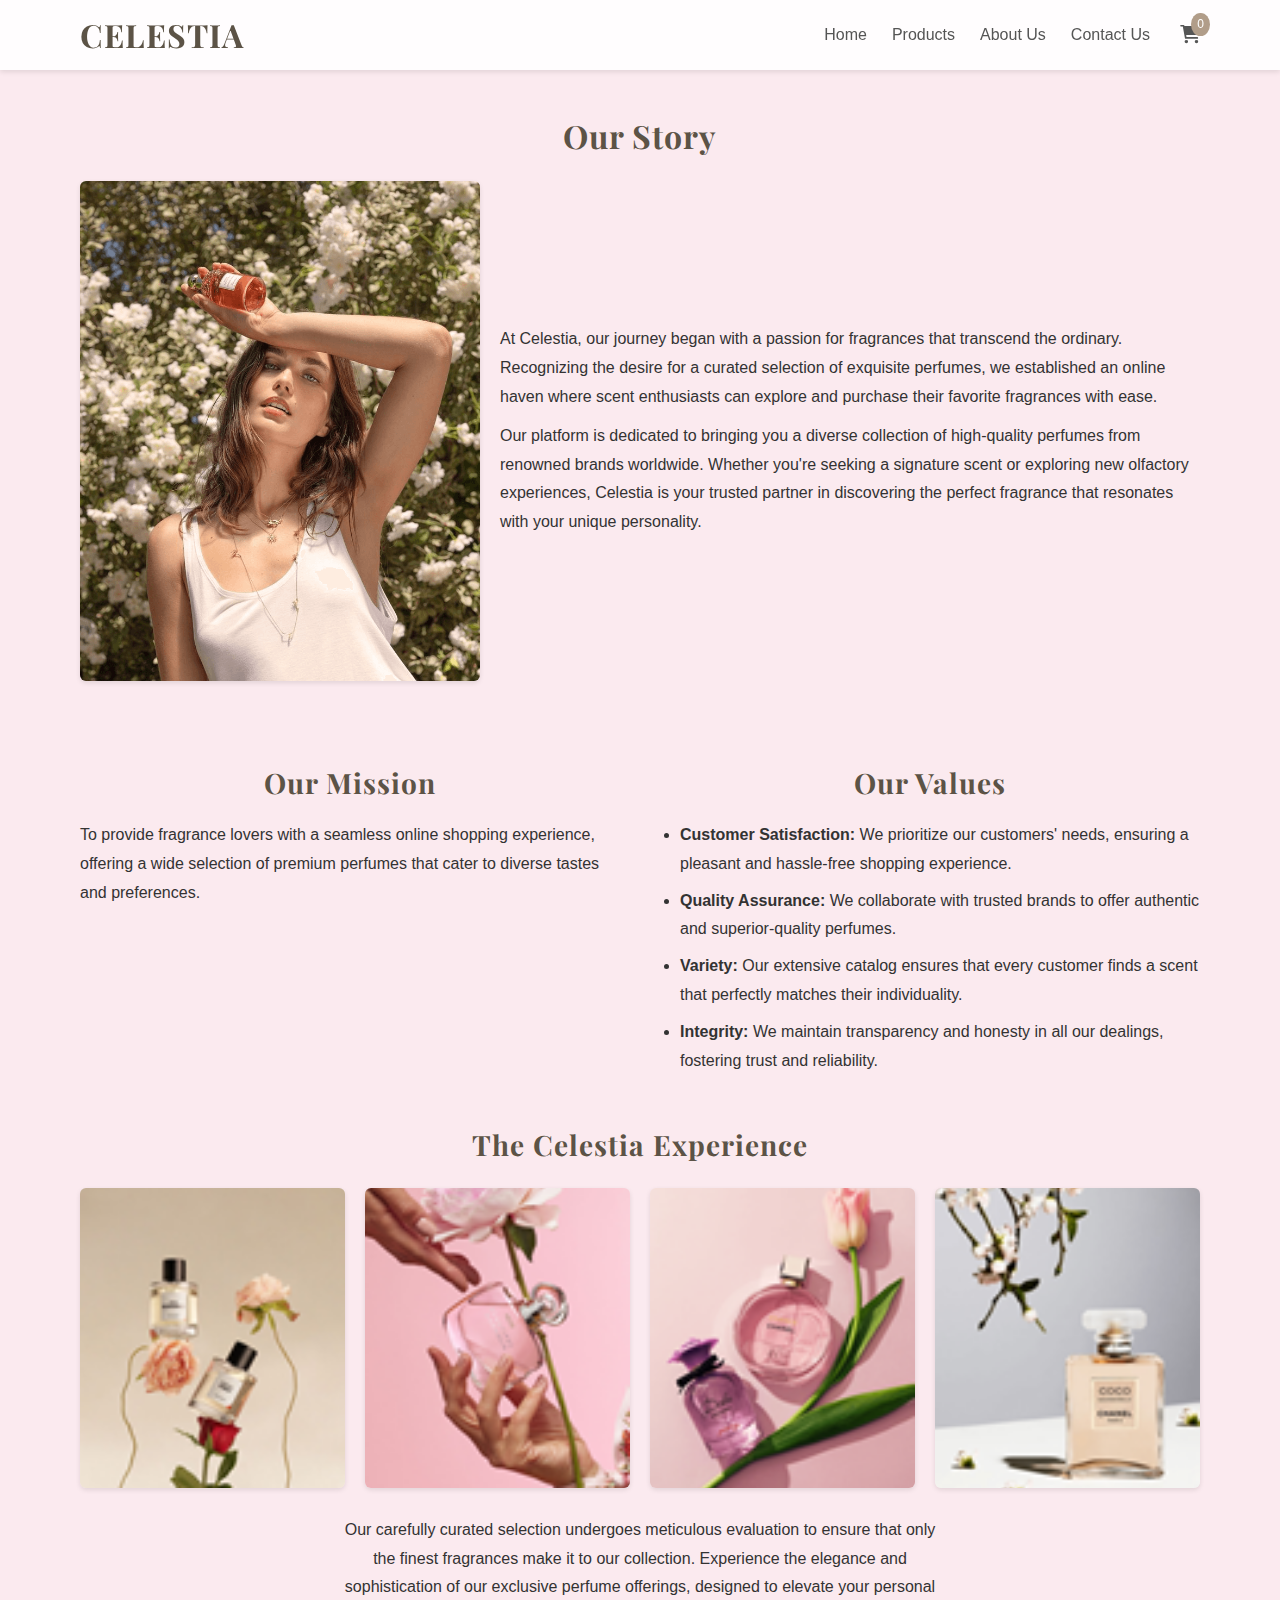
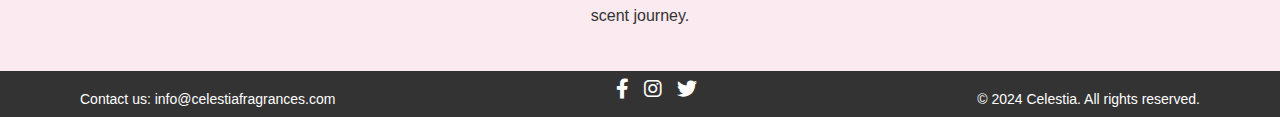
<file: about.html>
<!DOCTYPE html>
<html lang="en">
<head>
  <meta charset="UTF-8">
  <meta name="viewport" content="width=device-width, initial-scale=1.0">
  <title>Celestia - About Us</title>
  
  <link rel="stylesheet" href="CSS/productStyle.css">
  
  <link rel="stylesheet" href="CSS/about.css" />
  
  <link
    rel="stylesheet"
    href="https://cdnjs.cloudflare.com/ajax/libs/font-awesome/6.0.0-beta3/css/all.min.css"
  />
  
  <link href="https://fonts.googleapis.com/css2?family=Great+Vibes&family=Playfair+Display&family=Roboto+Slab&display=swap" rel="stylesheet">
  
  <script src="https://code.jquery.com/jquery-3.6.0.min.js"></script>
  <script src="JS/main.js" defer></script>

  <script src="https://code.jquery.com/jquery-3.6.0.min.js"></script>
  <script src="JS/product.js" defer></script>
</head>
<body>
  <header class="header">
    <div class="container">
      <div class="logo">Celestia</div>
      <nav class="navbar">
        <ul class="nav-links">
          <li><a href="index.html">Home</a></li>
          <li><a href="product.html">Products</a></li>
          <li><a href="about.html" class="active">About Us</a></li>
          <li><a href="connect.html">Contact Us</a></li>
        </ul>
        <div class="cart">
          <a href="cart.html">
            <i class="fas fa-shopping-cart"></i>
            <span id="cart-count">0</span>
          </a>
        </div>
      </nav>
    </div>
  </header>

  <main>
    

    <section id="brand-story" class="brand-story container">
      <h2>Our Story</h2>
      <div class="story-content">
        <img 
          src="IMAGES\about.png" 
          alt="Celestia Perfume Collection" 
        />
        <div class="story-text">
          <p>
            At Celestia, our journey began with a passion for fragrances that transcend the ordinary. Recognizing the desire for a curated selection of exquisite perfumes, we established an online haven where scent enthusiasts can explore and purchase their favorite fragrances with ease.
          </p>
          <p>
            Our platform is dedicated to bringing you a diverse collection of high-quality perfumes from renowned brands worldwide. Whether you're seeking a signature scent or exploring new olfactory experiences, Celestia is your trusted partner in discovering the perfect fragrance that resonates with your unique personality.
          </p>
        </div>
      </div>
    </section>

    <section class="mission-values container">
      <div class="mission">
        <h2>Our Mission</h2>
        <p>
          To provide fragrance lovers with a seamless online shopping experience, offering a wide selection of premium perfumes that cater to diverse tastes and preferences.
        </p>
      </div>
      <div class="values">
        <h2>Our Values</h2>
        <ul>
          <li><strong>Customer Satisfaction:</strong> We prioritize our customers' needs, ensuring a pleasant and hassle-free shopping experience.</li>
          <li><strong>Quality Assurance:</strong> We collaborate with trusted brands to offer authentic and superior-quality perfumes.</li>
          <li><strong>Variety:</strong> Our extensive catalog ensures that every customer finds a scent that perfectly matches their individuality.</li>
          <li><strong>Integrity:</strong> We maintain transparency and honesty in all our dealings, fostering trust and reliability.</li>
        </ul>
      </div>
    </section>

    <section class="gallery container">
      <h2>The Celestia Experience</h2>
      <div class="gallery-grid">
        <div class="gallery-item">
          <img src="IMAGES\about1.png" alt="Luxury Fragrance Collection">
        </div>
        <div class="gallery-item">
          <img src="IMAGES\about2.png" alt="Floral Perfume Range">
        </div>
        <div class="gallery-item">
          <img src="IMAGES\about3.png" alt="Elegant Perfume Bottles">
        </div>
        <div class="gallery-item">
          <img src="IMAGES\about4.png" alt="Assorted Perfume Bottles">
        </div>
      </div>
      <p class="gallery-desc">
        Our carefully curated selection undergoes meticulous evaluation to ensure that only the finest fragrances make it to our collection. Experience the elegance and sophistication of our exclusive perfume offerings, designed to elevate your personal scent journey.
      </p>
    </section>
  </main>

  <footer>
    <div class="container">
      <p>Contact us: info@celestiafragrances.com</p>
      <div class="social-icons">
        <a href="#"><i class="fab fa-facebook-f"></i></a>
        <a href="#"><i class="fab fa-instagram"></i></a>
        <a href="#"><i class="fab fa-twitter"></i></a>
      </div>
      <p>&copy; 2024 Celestia. All rights reserved.</p>
    </div>
  </footer>
</body>
</html>
</file>
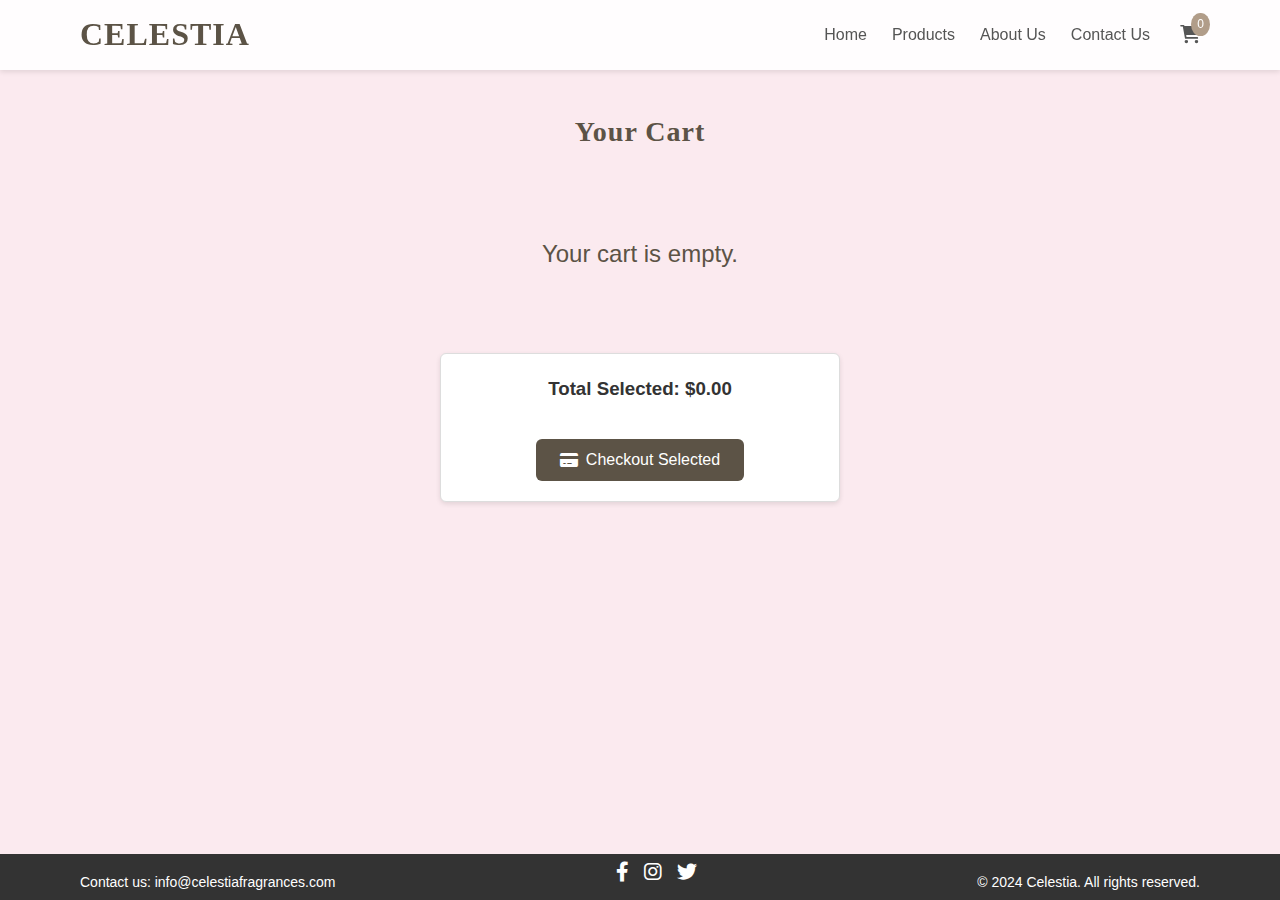
<file: cart.html>
<!DOCTYPE html>
<html lang="en">
<head>
  <meta charset="UTF-8" />
  <meta name="viewport" content="width=device-width, initial-scale=1.0"/>
  <title>Celestia - Cart</title>

  <link rel="stylesheet" href="CSS/cartStyle.css" />

  <link
    rel="stylesheet"
    href="https://cdnjs.cloudflare.com/ajax/libs/font-awesome/6.0.0-beta3/css/all.min.css"
  />

  <script src="https://code.jquery.com/jquery-3.6.0.min.js"></script>

  <script src="JS/cart.js" defer></script>
</head>
<body>
  <header class="header">
    <div class="container">
      <div class="logo">Celestia</div>
      <nav class="navbar">
        <ul class="nav-links">
          <li><a href="index.html">Home</a></li>
          <li><a href="product.html">Products</a></li>
          <li><a href="about.html">About Us</a></li>
          <li><a href="connect.html">Contact Us</a></li>
        </ul>
        <div class="cart">
          <a href="cart.html">
            <i class="fas fa-shopping-cart" id="cart-icon"></i>
            <span id="cart-count">0</span>
          </a>
        </div>
      </nav>
    </div>
  </header>

  <main>
    <div class="container">
      <h2>Your Cart</h2>

      <div class="cart-controls">
        <label class="select-all-label">
          <input type="checkbox" id="select-all" />
          Select All
        </label>
        <button id="remove-all" class="btn remove-all">
          <i class="fas fa-trash-alt" style="margin-right: 8px;"></i>
          Remove All
        </button>
      </div>

      <div id="cart-items" class="cart-grid">
      </div>

      <div class="cart-summary">
        <h3>Total Selected: <span id="selected-total">$0.00</span></h3>
        <button id="checkout-btn" class="btn checkout">
          <i class="fas fa-credit-card" style="margin-right: 8px;"></i> 
          Checkout Selected
        </button>
      </div>
    </div>
  </main>

  <footer>
    <div class="container">
      <p>Contact us: info@celestiafragrances.com</p>
      <div class="social-icons">
        <a href="#"><i class="fab fa-facebook-f"></i></a>
        <a href="#"><i class="fab fa-instagram"></i></a>
        <a href="#"><i class="fab fa-twitter"></i></a>
      </div>
      <p>&copy; 2024 Celestia. All rights reserved.</p>
    </div>
  </footer>
</body>
</html>
</file>
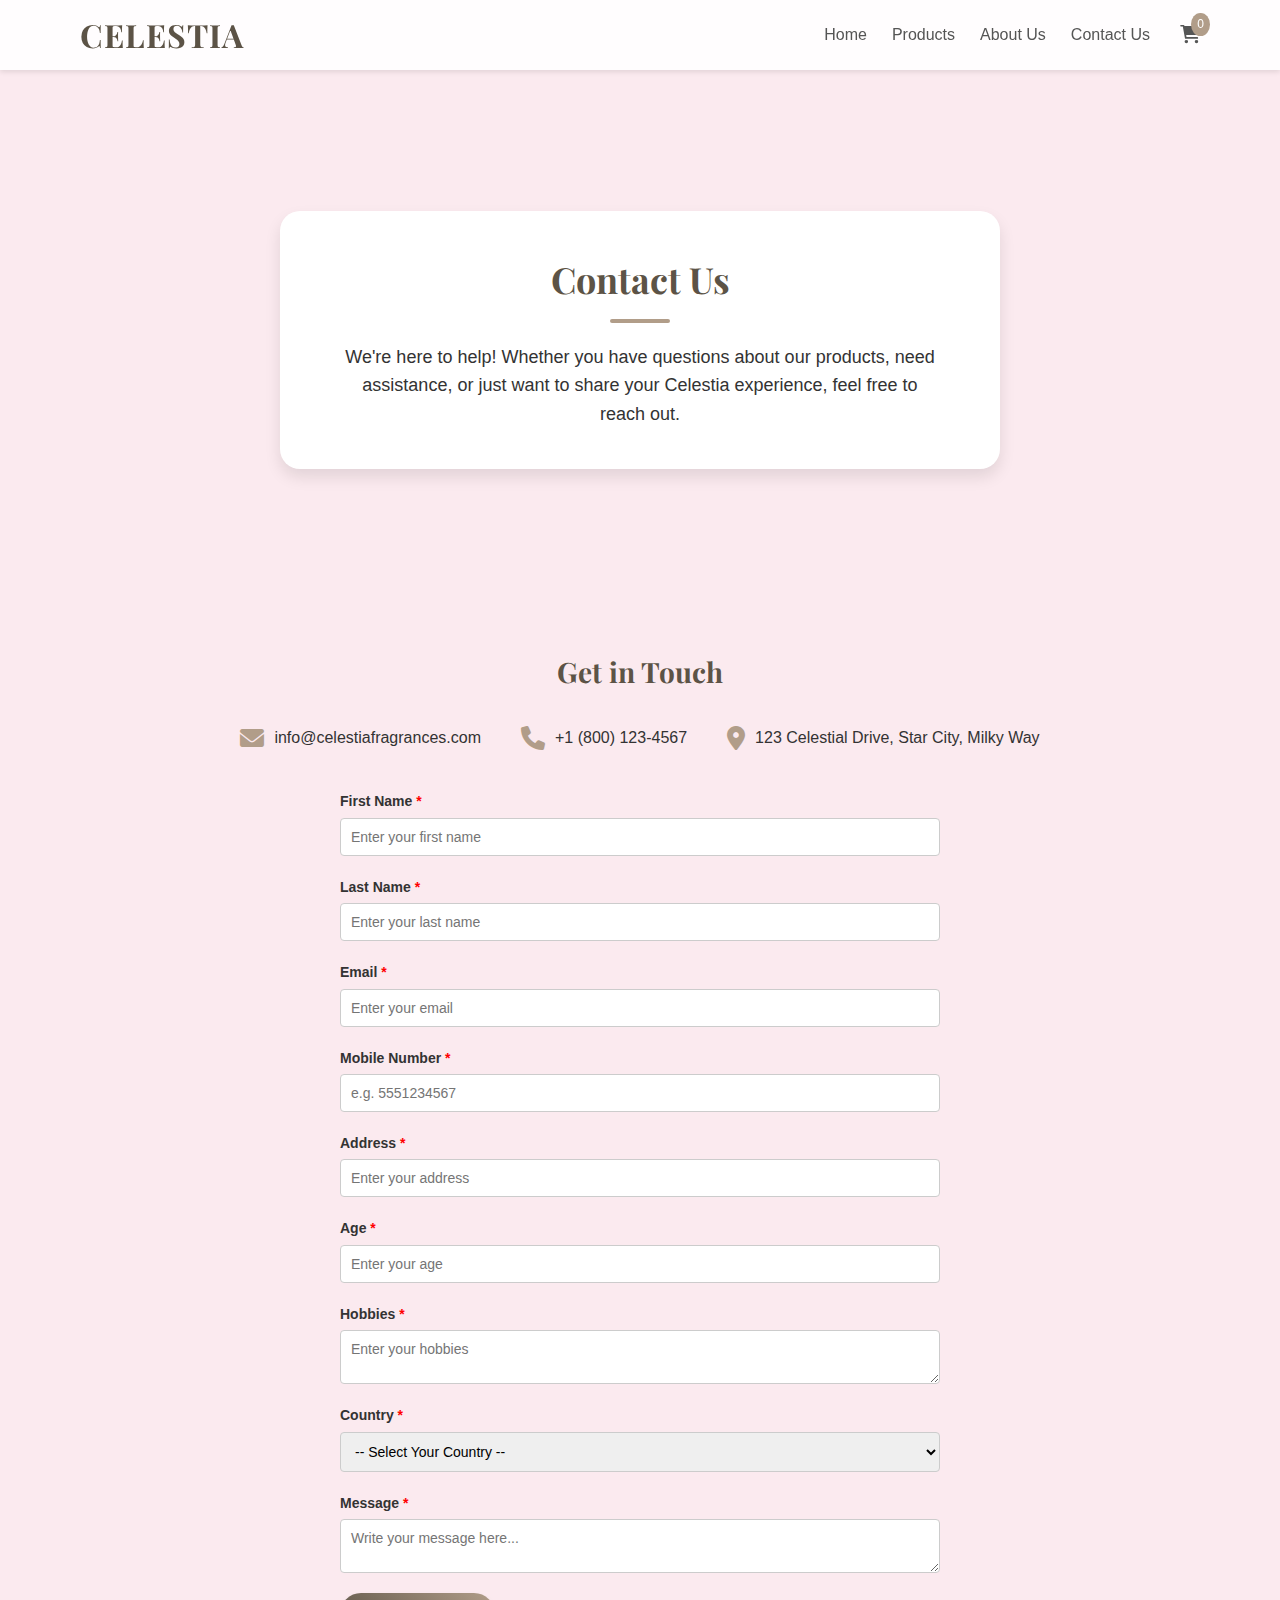
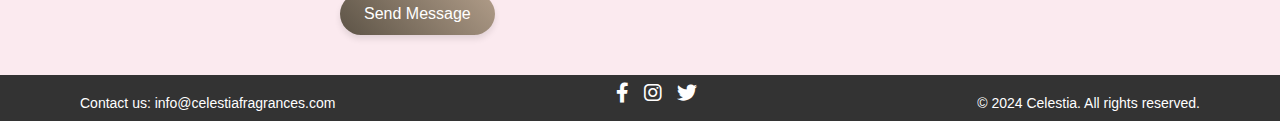
<file: connect.html>
<!DOCTYPE html>
<html lang="en">
<head>
  <meta charset="UTF-8" />
  <meta name="viewport" content="width=device-width, initial-scale=1.0"/>
  <title>Celestia - Contact Us</title>

  <link rel="stylesheet" href="CSS/productStyle.css">
  <link rel="stylesheet" href="CSS/connectStyle.css" />

  <link rel="stylesheet" href="https://cdnjs.cloudflare.com/ajax/libs/font-awesome/6.0.0-beta3/css/all.min.css">

  <link href="https://fonts.googleapis.com/css2?family=Great+Vibes&family=Playfair+Display&family=Roboto+Slab&display=swap" rel="stylesheet">

  <script src="https://code.jquery.com/jquery-3.6.0.min.js"></script>
  <script src="JS/product.js" defer></script>
  
  <script src="JS/contact.js" defer></script>
</head>
<body>

  <header class="header">
    <div class="container">
      <div class="logo">Celestia</div>
      <nav class="navbar">
        <ul class="nav-links">
          <li><a href="index.html">Home</a></li>
          <li><a href="product.html">Products</a></li>
          <li><a href="about.html">About Us</a></li>
          <li><a href="connect.html">Contact Us</a></li>
        </ul>
        <div class="cart">
          <a href="cart.html">
            <i class="fas fa-shopping-cart"></i>
            <span id="cart-count">0</span>
          </a>
        </div>
      </nav>
    </div>
  </header>

<section class="hero">
  <div class="hero-content container">
    <div class="hero-inner">
      <h1>Contact Us</h1>
      <p>We're here to help! Whether you have questions about our products, need assistance, or just want to share your Celestia experience, feel free to reach out.</p>
    </div>
  </div>
</section>


  <section class="contact-section container">
    <h2>Get in Touch</h2>

    <div class="contact-info">
      <div class="info-item">
        <i class="fas fa-envelope"></i>
        <p>info@celestiafragrances.com</p>
      </div>
      <div class="info-item">
        <i class="fas fa-phone"></i>
        <p>+1 (800) 123-4567</p>
      </div>
      <div class="info-item">
        <i class="fas fa-map-marker-alt"></i>
        <p>123 Celestial Drive, Star City, Milky Way</p>
      </div>
    </div>

    <form id="contactForm" class="contact-form" novalidate>
      
      <div class="form-group">
        <label for="firstName">First Name <span>*</span></label>
        <input type="text" id="firstName" name="firstName" placeholder="Enter your first name" required />
        <div class="error" id="firstNameError">Please enter a valid first name (min 2 characters).</div>
      </div>
      
      <div class="form-group">
        <label for="lastName">Last Name <span>*</span></label>
        <input type="text" id="lastName" name="lastName" placeholder="Enter your last name" required />
        <div class="error" id="lastNameError">Please enter a valid last name (min 2 characters).</div>
      </div>

      <div class="form-group">
        <label for="email">Email <span>*</span></label>
        <input type="email" id="email" name="email" placeholder="Enter your email" required />
        <div class="error" id="emailError">Please enter a valid email address.</div>
      </div>

      <div class="form-group">
        <label for="mobile">Mobile Number <span>*</span></label>
        <input type="text" id="mobile" name="mobile" placeholder="e.g. 5551234567" required />
        <div class="error" id="mobileError">Please enter a valid 10-digit mobile number.</div>
      </div>

      <div class="form-group">
        <label for="address">Address <span>*</span></label>
        <input type="text" id="address" name="address" placeholder="Enter your address" required />
        <div class="error" id="addressError">Please enter an address (min 5 characters).</div>
      </div>

      <div class="form-group">
        <label for="age">Age <span>*</span></label>
        <input type="number" id="age" name="age" placeholder="Enter your age" required />
        <div class="error" id="ageError">Please enter a valid age (1-120).</div>
      </div>

      <div class="form-group">
        <label for="hobbies">Hobbies <span>*</span></label>
        <textarea id="hobbies" name="hobbies" placeholder="Enter your hobbies" required></textarea>
        <div class="error" id="hobbiesError">Please enter at least one hobby (min 3 characters).</div>
      </div>

      <div class="form-group">
        <label for="country">Country <span>*</span></label>
        <select id="country" name="country" required>
          <option value="">-- Select Your Country --</option>
          <option value="US">United States</option>
          <option value="UK">United Kingdom</option>
          <option value="CA">Canada</option>
          <option value="AU">Australia</option>
        </select>
        <div class="error" id="countryError">Please select your country.</div>
      </div>

      <div class="form-group">
        <label for="message">Message <span>*</span></label>
        <textarea id="message" name="message" placeholder="Write your message here..." required></textarea>
        <div class="error" id="messageError">Please enter your message (min 10 characters).</div>
      </div>

      <button type="submit" class="btn submit-btn">Send Message</button>
    </form>
  </section>


  <footer>
    <div class="container">
      <p>Contact us: info@celestiafragrances.com</p>
      <div class="social-icons">
        <a href="#"><i class="fab fa-facebook-f"></i></a>
        <a href="#"><i class="fab fa-instagram"></i></a>
        <a href="#"><i class="fab fa-twitter"></i></a>
      </div>
      <p>&copy; 2024 Celestia. All rights reserved.</p>
    </div>
  </footer>

</body>
</html>
</file>
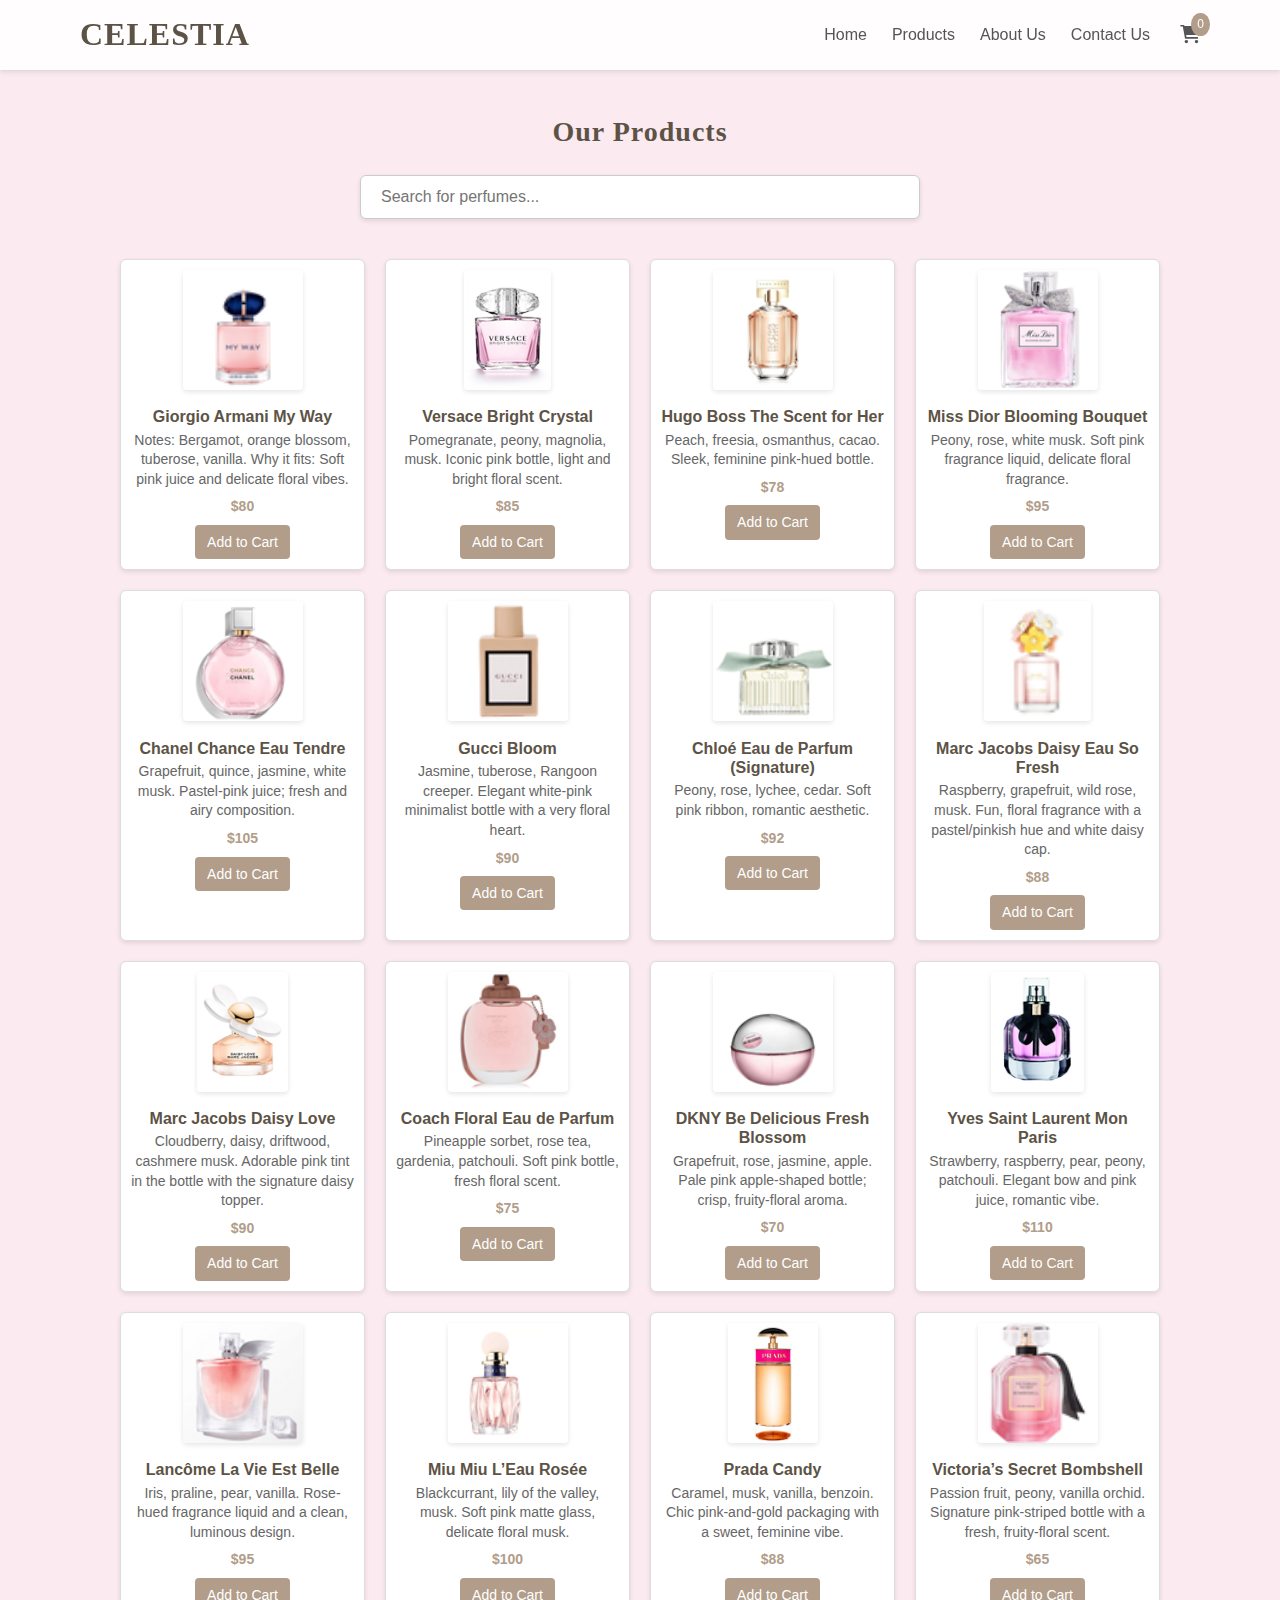
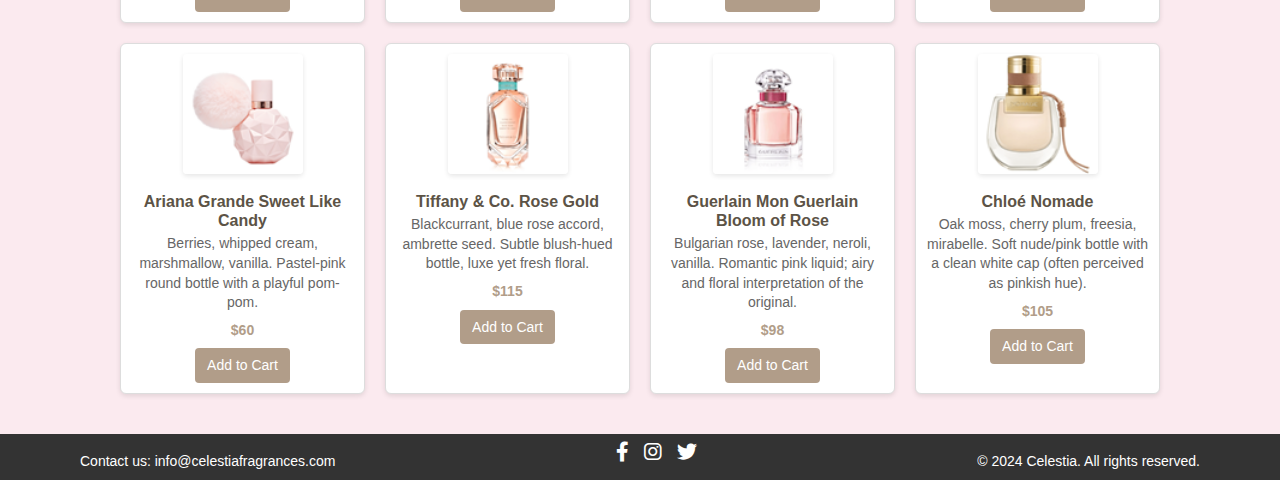
<file: product.html>
<!DOCTYPE html>
<html lang="en">
<head>
    <meta charset="UTF-8">
    <meta name="viewport" content="width=device-width, initial-scale=1.0">
    <title>Perfume Store - Products</title>
    <link rel="stylesheet" href="CSS/productStyle.css">
    <link rel="stylesheet" href="https://cdnjs.cloudflare.com/ajax/libs/font-awesome/6.0.0-beta3/css/all.min.css">

    <script src="https://code.jquery.com/jquery-3.6.0.min.js"></script>
    <script src="JS/product.js" defer></script>
</head>
<body>
   
  <header class="header">
    <div class="container">
      <div class="logo">Celestia</div>
      <nav class="navbar">
        <ul class="nav-links">
          <li><a href="index.html">Home</a></li>
          <li><a href="product.html">Products</a></li>
          <li><a href="about.html">About Us</a></li>
          <li><a href="connect.html">Contact Us</a></li>
        </ul>
        <div class="cart">
          <a href="cart.html">
            <i class="fas fa-shopping-cart"></i>
            <span id="cart-count">0</span>
          </a>
        </div>
      </nav>
    </div>
  </header>
    <main>
        <div class="container">
            <h2>Our Products</h2>
            <div class="search-bar">
                <input type="text" id="search-bar" placeholder="Search for perfumes...">
            </div>

            <div id="products-container" class="products-grid">
            </div>
        </div>
    </main>

  <footer id="contact">
    <div class="container">
      <p>Contact us: info@celestiafragrances.com</p>
      <div class="social-icons">
        <a href="#"><i class="fab fa-facebook-f"></i></a>
        <a href="#"><i class="fab fa-instagram"></i></a>
        <a href="#"><i class="fab fa-twitter"></i></a>
      </div>
      <p>&copy; 2024 Celestia. All rights reserved.</p>
    </div>
  </footer>
</body>
</html>
</file>
<file: CSS/productStyle.css>
:root {
  
  --primary-color: #5C5346;
  --accent-color: #B19D89;
  --background-color: #FBEAEF;
  --text-color: #333333;

  --header-footer-bg: rgba(255, 255, 255, 0.9);
  --footer-bg-color: #333333;
  --footer-text-color: #FFFFFF;

  --shadow-color: rgba(0, 0, 0, 0.1);

  --font-family-base: 'Arial', sans-serif;
  --font-family-logo: 'Playfair Display', serif;

  --header-height: 70px;
  --footer-height: 60px;

  --container-padding: 40px;
  --nav-gap: 30px;

  --breakpoint-md: 768px;
  --breakpoint-sm: 480px;
}

* {
  margin: 0;
  padding: 0;
  box-sizing: border-box;
}

body {
  font-family: var(--font-family-base);
  background-color: var(--background-color);
  color: var(--text-color);
  line-height: 1.6;
  overflow-x: hidden;
  padding-top: var(--header-height); 
}

.container {
  width: 100%;
  max-width: 1200px;
  margin: 0 auto;
  padding: 0 var(--container-padding);
}


   .header {
    position: fixed;
    top: 0;
    width: 100%;
    height: var(--header-height);
    background-color: var(--header-footer-bg);
    padding: 0 20px; 
    z-index: 1000;
    display: flex;
    justify-content: center; 
    align-items: center;
    box-shadow: 0 2px 5px var(--shadow-color);
}

.header .container {
    display: flex;
    justify-content: space-between; 
    align-items: center;
    width: 100%;
}

.logo {
    font-family: var(--font-family-logo);
    font-size: 32px;
    font-weight: bold;
    color: var(--primary-color);
    letter-spacing: 1px;
    text-transform: uppercase;
    margin-right: auto; 
}

.navbar {
    display: flex;
    align-items: center;
    gap: var(--nav-gap);
}

.nav-links {
    list-style: none;
    display: flex;
    gap: 25px;
}

.nav-links li a {
    text-decoration: none;
    font-size: 16px;
    color: #555555;
    font-weight: 500;
    transition: color 0.3s ease, transform 0.3s ease;
}

.nav-links li a:hover {
    color: var(--accent-color);
    transform: scale(1.1);
}

.cart {
    display: flex;
    align-items: center;
    position: relative;
    font-size: 18px;
}

.cart a {
    text-decoration: none;
    color: #555555;
    position: relative;
    transition: color 0.3s ease;
}

.cart a:hover {
    color: var(--accent-color);
}

#cart-count {
    background-color: var(--accent-color);
    color: white;
    border-radius: 50%;
    font-size: 12px;
    padding: 2px 6px;
    position: absolute;
    top: -8px;
    right: -10px;
}


main h2 {
  text-align: center;
  font-family: var(--font-family-logo, serif); 
  font-size: 28px; 
  color: var(--primary-color, #5C5346);
  margin: 40px 0 20px 0; 
  letter-spacing: 1px; 
}

.search-bar {
  width: 100%;
  display: flex;
  justify-content: center;
  margin: 0 auto 30px auto; 
}

.search-bar input {
  width: 50%;                
  max-width: 600px;          
  padding: 12px 20px;
  font-size: 16px;
  color: var(--text-color, #333);
  background-color: #fff;
  border: 1px solid #ccc;    
  border-radius: 6px;
  box-shadow: 0 2px 5px var(--shadow-color, rgba(0,0,0,0.1));
  outline: none;
  transition: border 0.3s ease, box-shadow 0.3s ease;
}

.search-bar input:focus {
  border-color: var(--accent-color, #B19D89);
  box-shadow: 0 2px 8px rgba(0,0,0,0.15);
}



#products-container {
  display: grid;
  grid-template-columns: repeat(auto-fit, minmax(220px, 1fr));
  gap: 20px;
  margin: 40px;
}

#products-container .product-card {
  background-color: #fff;
  border: 1px solid #ddd;
  border-radius: 6px;
  overflow: hidden;
  text-align: center;
  box-shadow: 0 2px 5px var(--shadow-color);
  transition: transform 0.3s ease, box-shadow 0.3s ease;
  padding: 10px;
  min-height: 280px; 
}

#products-container .product-card:hover {
  transform: translateY(-3px);
  box-shadow: 0 4px 10px rgba(0, 0, 0, 0.15);
}

#products-container .product-card img {
  width: 100%;
  height: 150px;
  object-fit: cover;
  border-radius: 4px;
  margin-bottom: 8px;
}

#products-container .product-card h3 {
  font-size: 16px;
  color: var(--primary-color);
  margin-bottom: 4px;
  line-height: 1.2;
}

#products-container .product-card .price {
  font-weight: bold;
  color: var(--accent-color);
  margin-bottom: 8px;
}

#products-container .product-card p {
  font-size: 14px;
  color: #666;
  margin-bottom: 8px;
  line-height: 1.4;
}

#products-container .product-card .add-to-cart {
  display: inline-block;
  padding: 6px 12px;
  background-color: var(--accent-color);
  color: #fff;
  text-decoration: none;
  border-radius: 4px;
  font-size: 14px;
  transition: background-color 0.3s ease, transform 0.3s ease;
}

#products-container .product-card .add-to-cart:hover {
  background-color: #A08872;
  transform: scale(1.03);
}

#products-container .product-card img {
  width: auto;          
  height: 120px;       
  object-fit: contain;  
  margin: 0 auto 10px;  
  border-radius: 4px;   
  box-shadow: 0 2px 5px rgba(0, 0, 0, 0.1);
}



   footer {
    background-color: var(--footer-bg-color);
    color: var(--footer-text-color);
    padding: 2px var(--container-padding);
}

footer .container {
    display: flex;
    justify-content: space-between;
    align-items: center;
    flex-wrap: wrap; 
    width: 100%;
}

footer .contact-info {
    font-size: 14px;
    margin-bottom: 10px;
}

.social-icons {
    display: flex;
    gap: 15px;
    margin-bottom: 10px;
}

.social-icons a {
    color: var(--footer-text-color);
    font-size: 20px;
    transition: color 0.3s ease;
}

.social-icons a:hover {
    color: var(--accent-color);
}

footer p {
    font-size: 14px;
    margin-top: 10px;
}

@keyframes bounce-cart {
  0%   { transform: translateY(0); }
  20%  { transform: translateY(-10px); }
  40%  { transform: translateY(0); }
  60%  { transform: translateY(-5px); }
  80%  { transform: translateY(0); }
  100% { transform: translateY(0); }
}

.bounce-cart {
  animation: bounce-cart 0.6s ease;
}



@media (max-width: 768px) {
  :root {
    --header-height: 60px;
  }
 .logo {
  font-size: 24px; 
}

.header .container {
  flex-direction: row;
  flex-wrap: wrap;
  align-items: center;
  justify-content: space-between;
  padding: 10px 20px;
}

.nav-links li a {
  font-size: 12px;
  white-space: nowrap; 
}

.cart {
  margin-left: auto; 
  font-size: 16px; 
}

  #products-container {
    gap: 15px;
  }
  
  #products-container .product-card {
    min-height: 260px;
  }
   footer .container {
    flex-direction: row;
    justify-content: space-between;
  }
  footer .contact-info,
  .social-icons,
  footer p {
    flex: 1 1 auto;
    text-align: center;
    margin-right: 0;
  }
  .social-icons {
    justify-content: center;
  }
}

@media (max-width: 480px) {
  :root {
    --header-height: 60px;
  }

 .logo {
  font-size: 20px;
}

.header .container {
  flex-direction: row;
  flex-wrap: wrap;
  align-items: center;
  justify-content: space-between;
  padding: 8px 10px; 
  height: auto; 
}

.nav-links li a {
  font-size: 11px;
  white-space: nowrap;
}

.cart {
  margin-left: auto;
  font-size: 14px;
}

  #products-container {
    gap: 10px;
  }

  #products-container .product-card {
    min-height: 240px;
  }

  #products-container .product-card img {
    height: 120px;
  }

  footer .container {
    flex-direction: row;
    align-items:initial;
    height: 100px;
    
  }
  footer p {
    text-align: center;
    margin-top: 10px;
    font-size: 10px;
    margin: 0px;
  }
  footer .contact-info,
  .social-icons,
  footer p {
    flex: 1 1 100%;
    text-align: center;
    font-size: 10px;
    margin: 0px;
  }
  .social-icons {
    justify-content: center;
    size: 10px;
    margin: 0px;
  }
}
</file>
<file: CSS/about.css>
.brand-story {
  margin-bottom: 40px;
}

.brand-story h2 {
  text-align: center;
  font-family: var(--font-family-logo);
  font-size: 32px;
  color: var(--primary-color);
  margin-bottom: 20px;
}

.story-content {
  display: flex;
  flex-wrap: wrap;
  gap: 20px;
}

.story-content img {
  width: 400px;
  height: auto;
  object-fit: cover;
  border-radius: 6px;
  box-shadow: 0 2px 5px var(--shadow-color);
}

.story-text {
  flex: 1;
  display: flex;
  flex-direction: column;
  justify-content: center;
  gap: 10px;
}

.story-text p {
  font-size: 16px;
  line-height: 1.8;
}


.mission-values {
  display: grid;
  grid-template-columns: 1fr 1fr;
  gap: 40px;
  margin-bottom: 40px;
}

.mission-values h2 {
  font-family: var(--font-family-logo);
  font-size: 28px;
  color: var(--primary-color);
  margin-bottom: 15px;
}

.mission p,
.values ul {
  font-size: 16px;
  line-height: 1.8;
}

.values ul {
  list-style: disc;
  margin-left: 20px;
}

.values li {
  margin-bottom: 8px;
}

.gallery {
  margin-bottom: 40px;
  text-align: center;
}

.gallery h2 {
  font-family: var(--font-family-logo);
  font-size: 28px;
  color: var(--primary-color);
  margin-bottom: 20px;
}

.gallery-grid {
  display: grid;
  grid-template-columns: repeat(auto-fit, minmax(220px, 1fr));
  gap: 20px;
  margin-bottom: 20px;
}

.gallery-item img {
  width: 100%;
  height: 300px; 
  object-fit: cover;
  border-radius: 6px;
  box-shadow: 0 2px 5px var(--shadow-color);
  transition: transform 0.3s ease; 
}

.gallery-item img:hover {
  transform: scale(1.05); 
}

.gallery-desc {
  font-size: 16px;
  max-width: 600px;
  margin: 0 auto;
  line-height: 1.8;
}

@media (max-width: 992px) {
  .story-content {
    flex-direction: column;
    align-items: center;
  }
  .story-content img {
    width: 100%;
    max-width: 500px;
  }

  .mission-values {
    grid-template-columns: 1fr; 
  }
  .values ul {
    margin-left: 30px;
  }

  
  .gallery-grid {
    grid-template-columns: 1fr 1fr;
  }

  .gallery-grid .gallery-item img {
    height: 100px; 
  }
  
  
}

@media (max-width: 768px) {
  .gallery-grid .gallery-item img {
    height: 200px; 
  }
}

@media (max-width: 480px) {
  .gallery-grid .gallery-item img {
    height: 150px; 
  }

  footer .container {
    flex-direction: column;
    align-items: center;
    height: auto;
  }
  
  footer p {
    text-align: center;
    margin-top: 10px;
    font-size: 10px;
    margin: 0px;
  }

  footer .contact-info,
  .social-icons,
  footer p {
    flex: 1 1 100%;
    text-align: center;
    font-size: 10px;
    margin: 0px;
  }

  .social-icons {
    justify-content: center;
    gap: 10px;
    margin: 10px 0;
  }
}
</file>
<file: CSS/cartStyle.css>
:root {
  --primary-color: #5C5346;
  --accent-color: #B19D89;
  --background-color: #FBEAEF;
  --text-color: #333333;

  --header-footer-bg: rgba(255, 255, 255, 0.9);
  --footer-bg-color: #333333;
  --footer-text-color: #FFFFFF;

  --shadow-color: rgba(0, 0, 0, 0.1);

  --font-family-base: 'Arial', sans-serif;
  --font-family-logo: 'Playfair Display', serif;

  --header-height: 70px;
  --footer-height: 60px;

  --container-padding: 40px;
  --nav-gap: 30px;

  --breakpoint-md: 768px;
  --breakpoint-sm: 480px;
}

* {
  margin: 0;
  padding: 0;
  box-sizing: border-box;
}

body {
  font-family: var(--font-family-base);
  background-color: var(--background-color);
  color: var(--text-color);
  line-height: 1.6;
  overflow-x: hidden;

 
  display: flex;
  flex-direction: column;
  min-height: 100vh;

  padding-top: var(--header-height); 
}

.container {
  width: 100%;
  max-width: 1200px;
  margin: 0 auto;
  padding: 0 var(--container-padding);
}

.header {
  position: fixed;
  top: 0;
  width: 100%;
  height: var(--header-height);
  background-color: var(--header-footer-bg);
  padding: 0 20px;
  z-index: 1000;
  display: flex;
  justify-content: center;
  align-items: center;
  box-shadow: 0 2px 5px var(--shadow-color);
}

.header .container {
  display: flex;
  justify-content: space-between;
  align-items: center;
  width: 100%;
}

.logo {
  font-family: var(--font-family-logo);
  font-size: 32px;
  font-weight: bold;
  color: var(--primary-color);
  letter-spacing: 1px;
  text-transform: uppercase;
  margin-right: auto;
}

.navbar {
  display: flex;
  align-items: center;
  gap: var(--nav-gap);
}

.nav-links {
  list-style: none;
  display: flex;
  gap: 25px;
}

.nav-links li a {
  text-decoration: none;
  font-size: 16px;
  color: #555555;
  font-weight: 500;
  transition: color 0.3s ease, transform 0.3s ease;
}

.nav-links li a:hover {
  color: var(--accent-color);
  transform: scale(1.1);
}

.cart {
  display: flex;
  align-items: center;
  position: relative;
  font-size: 18px;
}

.cart a {
  text-decoration: none;
  color: #555555;
  position: relative;
  transition: color 0.3s ease;
}

.cart a:hover {
  color: var(--accent-color);
}

#cart-count {
  background-color: var(--accent-color);
  color: #fff;
  border-radius: 50%;
  font-size: 12px;
  padding: 2px 6px;
  position: absolute;
  top: -8px;
  right: -10px;
}

main {
  flex: 1; 
}

main h2 {
  text-align: center;
  font-family: var(--font-family-logo);
  font-size: 28px;
  color: var(--primary-color);
  margin: 40px 0 20px;
  letter-spacing: 1px;
}

.cart-controls {
  display: none; 
  justify-content: space-between;
  align-items: center;
  margin-bottom: 20px;
  padding: 10px 0;
  border-bottom: 1px solid #ddd;
}

.cart-controls.show {
  display: flex; 
}

.select-all-label {
  font-size: 14px;
  cursor: pointer;
  display: flex;
  align-items: center;
  gap: 5px;
}

.select-all-label input[type='checkbox'] {
  transform: scale(1.2);
  cursor: pointer;
}

.remove-all {
  background-color: var(--accent-color);
  color: #fff;
  border: none;
  border-radius: 6px;
  font-size: 14px;
  padding: 8px 12px;
  cursor: pointer;
  transition: background-color 0.3s ease, transform 0.3s ease;
  display: flex;
  align-items: center;
}

.remove-all:hover {
  background-color: #A08872;
  transform: translateY(-2px);
}

.cart-grid {
  display: flex;
  flex-direction: column;
  gap: 15px;
  margin: 40px 0;
}

#cart-items .cart-item {
  background-color: #fff;
  border: 1px solid #ddd;
  border-radius: 6px;
  box-shadow: 0 2px 5px var(--shadow-color);
  transition: transform 0.3s ease, box-shadow 0.3s ease;
  padding: 10px;
  display: flex;
  align-items: center;
  gap: 15px;
}

#cart-items .cart-item:hover {
  transform: translateY(-3px);
  box-shadow: 0 4px 10px rgba(0, 0, 0, 0.15);
}

.select-to-buy {
  transform: scale(1.2);
  cursor: pointer;
}

#cart-items .cart-item img {
  width: 80px;
  height: 80px;
  object-fit: cover;
  border-radius: 4px;
  box-shadow: 0 2px 5px rgba(0, 0, 0, 0.1);
}

.cart-item-info {
  display: flex;
  flex-direction: column;
  flex: 1;
}

.cart-item-info h3 {
  font-size: 16px;
  color: var(--primary-color);
  margin-bottom: 4px;
}

.cart-item-info .price {
  font-weight: bold;
  color: var(--accent-color);
  margin-bottom: 8px;
}

.quantity-container {
  display: flex;
  align-items: center;
  gap: 6px;
  margin-bottom: 6px;
}

.quantity-container label {
  font-size: 14px;
}

.quantity-selector {
  width: 60px;
  padding: 4px;
  border: 1px solid #ccc;
  border-radius: 4px;
  font-size: 14px;
  cursor: pointer;
  outline: none;
  transition: border-color 0.3s ease;
}

.quantity-selector:hover,
.quantity-selector:focus {
  border-color: var(--accent-color);
}

.item-total-price {
  font-weight: bold;
  color: var(--primary-color);
  margin: 6px 0;
}

#cart-items .cart-item .remove {
  background-color: var(--accent-color);
  color: #fff;
  border: none;
  border-radius: 4px;
  font-size: 14px;
  padding: 8px 14px;
  cursor: pointer;
  margin-left: auto; 
  transition: background-color 0.3s ease, transform 0.3s ease;
  display: flex;
  align-items: center;
}

#cart-items .cart-item .remove:hover {
  background-color: #A08872;
  transform: scale(1.05);
}


.cart-summary {
  background-color: #fff;
  border: 1px solid #ddd;
  border-radius: 6px;
  padding: 20px;
  margin: 20px auto;
  text-align: center;
  max-width: 400px;
  box-shadow: 0 2px 5px var(--shadow-color);
}

.cart-summary h3 {
  margin-bottom: 15px;
}

.cart-summary .btn.checkout {
  display: inline-flex;
  align-items: center;
  justify-content: center;
  padding: 12px 24px;
  background-color: var(--primary-color);
  color: #fff;
  text-decoration: none;
  border-radius: 6px;
  font-size: 16px;
  cursor: pointer;
  transition: background-color 0.3s ease, transform 0.3s ease;
  border: none;
  margin-top: 20px;
}

.cart-summary .btn.checkout:hover {
  background-color: var(--accent-color);
  transform: translateY(-2px);
}

footer {
  background-color: var(--footer-bg-color);
  color: var(--footer-text-color);
  padding: 2px var(--container-padding);
  margin-top: auto; 
}

footer .container {
  display: flex;
  justify-content: space-between;
  align-items: center;
  flex-wrap: wrap;
  width: 100%;
}

footer .contact-info {
  font-size: 14px;
  margin-bottom: 10px;
}

.social-icons {
  display: flex;
  gap: 15px;
  margin-bottom: 10px;
}

.social-icons a {
  color: var(--footer-text-color);
  font-size: 20px;
  transition: color 0.3s ease;
}

.social-icons a:hover {
  color: var(--accent-color);
}

footer p {
  font-size: 14px;
  margin-top: 10px;
}

@keyframes bounce-cart {
  0%   { transform: translateY(0); }
  20%  { transform: translateY(-10px); }
  40%  { transform: translateY(0); }
  60%  { transform: translateY(-5px); }
  80%  { transform: translateY(0); }
  100% { transform: translateY(0); }
}

.bounce-cart {
  animation: bounce-cart 0.6s ease;
}

@media (max-width: 768px) {
  :root {
    --header-height: 60px;
  }
 .logo {
  font-size: 24px; 
}

.header .container {
  flex-direction: row;
  flex-wrap: wrap;
  align-items: center;
  justify-content: space-between;
  padding: 10px 20px;
}

.nav-links li a {
  font-size: 12px;
  white-space: nowrap;
}

.cart {
  margin-left: auto; 
  font-size: 16px; 
}

  

  .cart-grid {
    gap: 15px;
    margin: 20px 0;
  }

  .cart-summary {
    max-width: 100%;
  }

  .cart-controls {
    flex-direction: column;
    align-items: flex-start;
    gap: 10px;
  }

  .remove-all {
    width: 100%;
    justify-content: center;
  }
}

@media (max-width: 480px) {
  :root {
    --header-height: 60px;
  }

  .logo {
    font-size: 20px;
  }

  .header .container {
    flex-direction: row;
    flex-wrap: wrap;
    align-items: center;
    justify-content: space-between;
    padding: 8px 10px;
    height: auto;
  }

  .nav-links li a {
    font-size: 11px;
    white-space: nowrap;
  }

  .cart {
    margin-left: auto;
    font-size: 14px;
  }

  .cart-grid {
    gap: 10px;
    margin: 20px 0;
  }

  footer .container {
    flex-direction: column;
    align-items: center;
    height: auto;
  }
  
  footer p {
    text-align: center;
    margin-top: 10px;
    font-size: 10px;
    margin: 0px;
  }

  footer .contact-info,
  .social-icons,
  footer p {
    flex: 1 1 100%;
    text-align: center;
    font-size: 10px;
    margin: 0px;
  }

  .social-icons {
    justify-content: center;
    gap: 10px;
    margin: 10px 0;
  }
}


#cart-items.empty-cart-message p {
  font-size: 24px; 
  text-align: center;
  margin: 40px 0;
  color: var(--primary-color);
}
</file>
<file: CSS/connectStyle.css>
.hero {
  width: 100%;
  height: 60vh; 
  background-color: var(--background-color); 
  display: flex;
  align-items: center;
  justify-content: center;
  padding: 20px;
  box-sizing: border-box;
}

.hero-content {
  width: 100%;
  max-width: 800px;
  display: flex;
  align-items: center;
  justify-content: center;
}

.hero-inner {
  background-color: #ffffff;
  border-radius: 20px;
  padding: 40px 60px;
  box-shadow: 0 8px 16px rgba(0, 0, 0, 0.1);
  text-align: center;
  animation: fadeInUp 1s ease-out;
  transition: transform 0.3s ease, box-shadow 0.3s ease;
}

.hero-inner:hover {
  transform: translateY(-5px);
  box-shadow: 0 12px 24px rgba(0, 0, 0, 0.15);
}

.hero-inner h1 {
  font-family: var(--font-family-logo);
  font-size: 36px;
  color: var(--primary-color);
  margin-bottom: 20px;
  position: relative;
}

.hero-inner h1::after {
  content: '';
  display: block;
  width: 60px;
  height: 4px;
  background-color: var(--accent-color);
  margin: 10px auto 0;
  border-radius: 2px;
}

.hero-inner p {
  font-size: 18px;
  color: var(--text-color);
  line-height: 1.6;
}

@keyframes fadeInUp {
  from {
    opacity: 0;
    transform: translateY(30px);
  }
  to {
    opacity: 1;
    transform: translateY(0);
  }
}

@media (max-width: 992px) {
  .hero-inner {
    padding: 30px 40px;
  }

  .hero-inner h1 {
    font-size: 32px;
    margin-bottom: 15px;
  }

  .hero-inner p {
    font-size: 16px;
  }
}

.contact-section {
  margin: 40px auto;
  text-align: center;
  
}

.contact-section h2 {
  font-family: var(--font-family-logo);
  font-size: 28px;
  color: var(--primary-color);
  margin-bottom: 30px;
}

.contact-info {
  display: flex;
  flex-wrap: wrap;
  justify-content: center;
  gap: 40px;
  margin-bottom: 40px;
}

.info-item {
  display: flex;
  align-items: center;
  gap: 10px;
  font-size: 16px;
}

.info-item i {
  font-size: 24px;
  color: var(--accent-color);
}

.contact-form {
  max-width: 600px;
  margin: 0 auto;
  text-align: left;
}

.form-group {
  display: flex;
  flex-direction: column;
  margin-bottom: 20px;
}

.form-group label {
  font-weight: bold;
  margin-bottom: 5px;
  font-size: 14px;
}

.form-group span {
  color: red;
}

.form-group input,
.form-group select,
.form-group textarea {
  width: 100%;
  padding: 10px;
  border: 1px solid #ccc;
  border-radius: 4px;
  font-family: var(--font-family-base);
  font-size: 14px;
  outline: none;
  transition: border-color 0.3s ease;
}

.form-group input:focus,
.form-group select:focus,
.form-group textarea:focus {
  border-color: var(--accent-color);
}
.btn.submit-btn {
  display: inline-flex; 
  align-items: center;  
  justify-content: center; 
  background: linear-gradient(45deg, var(--primary-color), var(--accent-color));
  color: #fff;
  font-size: 16px;
  padding: 12px 24px;
  border: none;
  border-radius: 25px;
  cursor: pointer;
  transition: 
    background 0.3s ease, 
    transform 0.3s ease, 
    box-shadow 0.3s ease;
  box-shadow: 0 4px 6px rgba(0, 0, 0, 0.1);
  margin: 0 auto;
}
.btn.submit-btn i {
  margin-right: 8px; 
  transition: transform 0.3s ease;
}

.btn.submit-btn:hover {
  background: linear-gradient(45deg, var(--accent-color), var(--primary-color));
  transform: translateY(-3px);
  box-shadow: 0 6px 12px rgba(0, 0, 0, 0.2);
}

.btn.submit-btn:hover i {
  transform: translateX(4px); 
}


.error {
  color: red;
  font-size: 13px;
  margin-top: 2px;
  margin-bottom: 10px;
  display: none; 
}


@media (max-width: 768px) {
  .hero-overlay h1 {
    font-size: 32px;
  }
  .hero-overlay p {
    font-size: 16px;
  }

  .contact-info {
    gap: 20px;
  }

  .info-item p {
    font-size: 14px;
  }

  .btn.submit-btn {
    font-size: 14px;
    padding: 10px 20px;
  }
}

@media (max-width: 480px) {
  .hero-overlay h1 {
    font-size: 24px;
  }

  .hero-overlay p {
    font-size: 14px;
  }

  .contact-section h2 {
    font-size: 24px;
  }

  .info-item i {
    font-size: 20px;
  }

  .contact-form {
    padding: 0 10px;
  }
}
</file>
